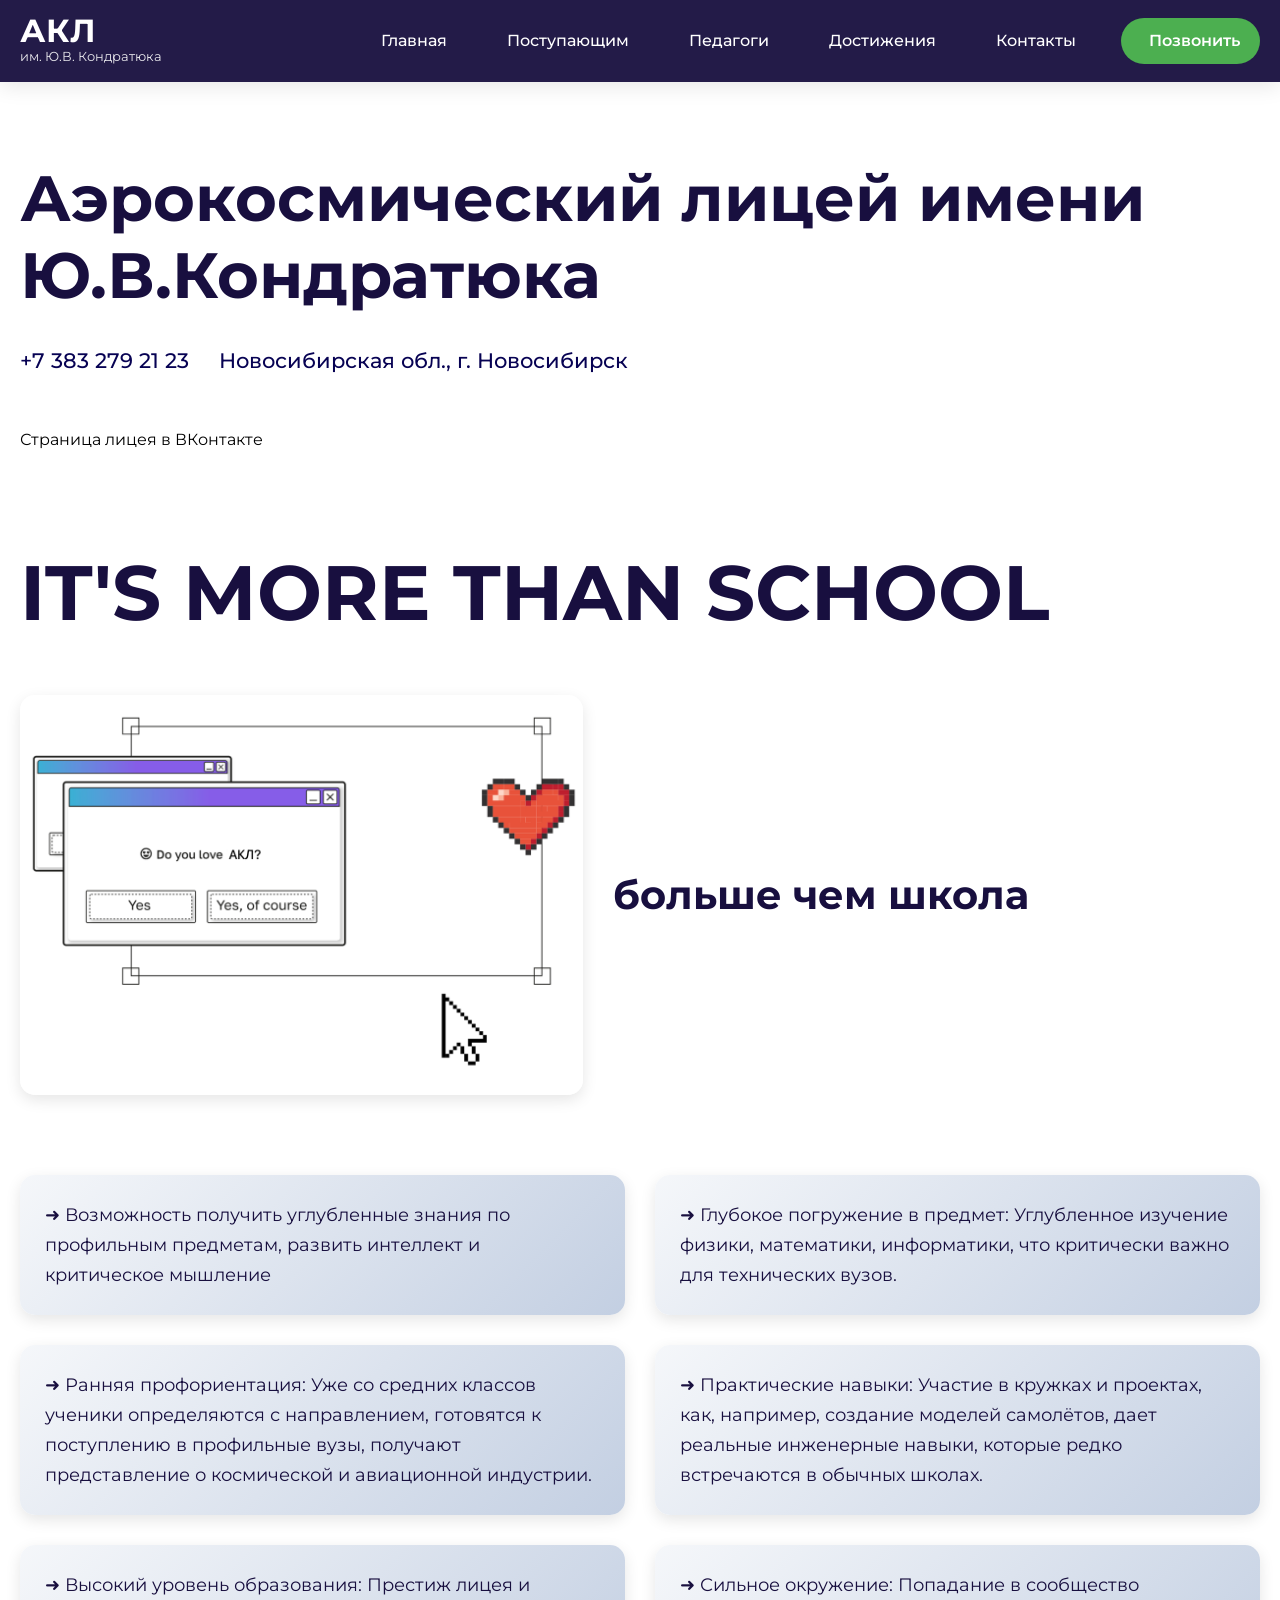
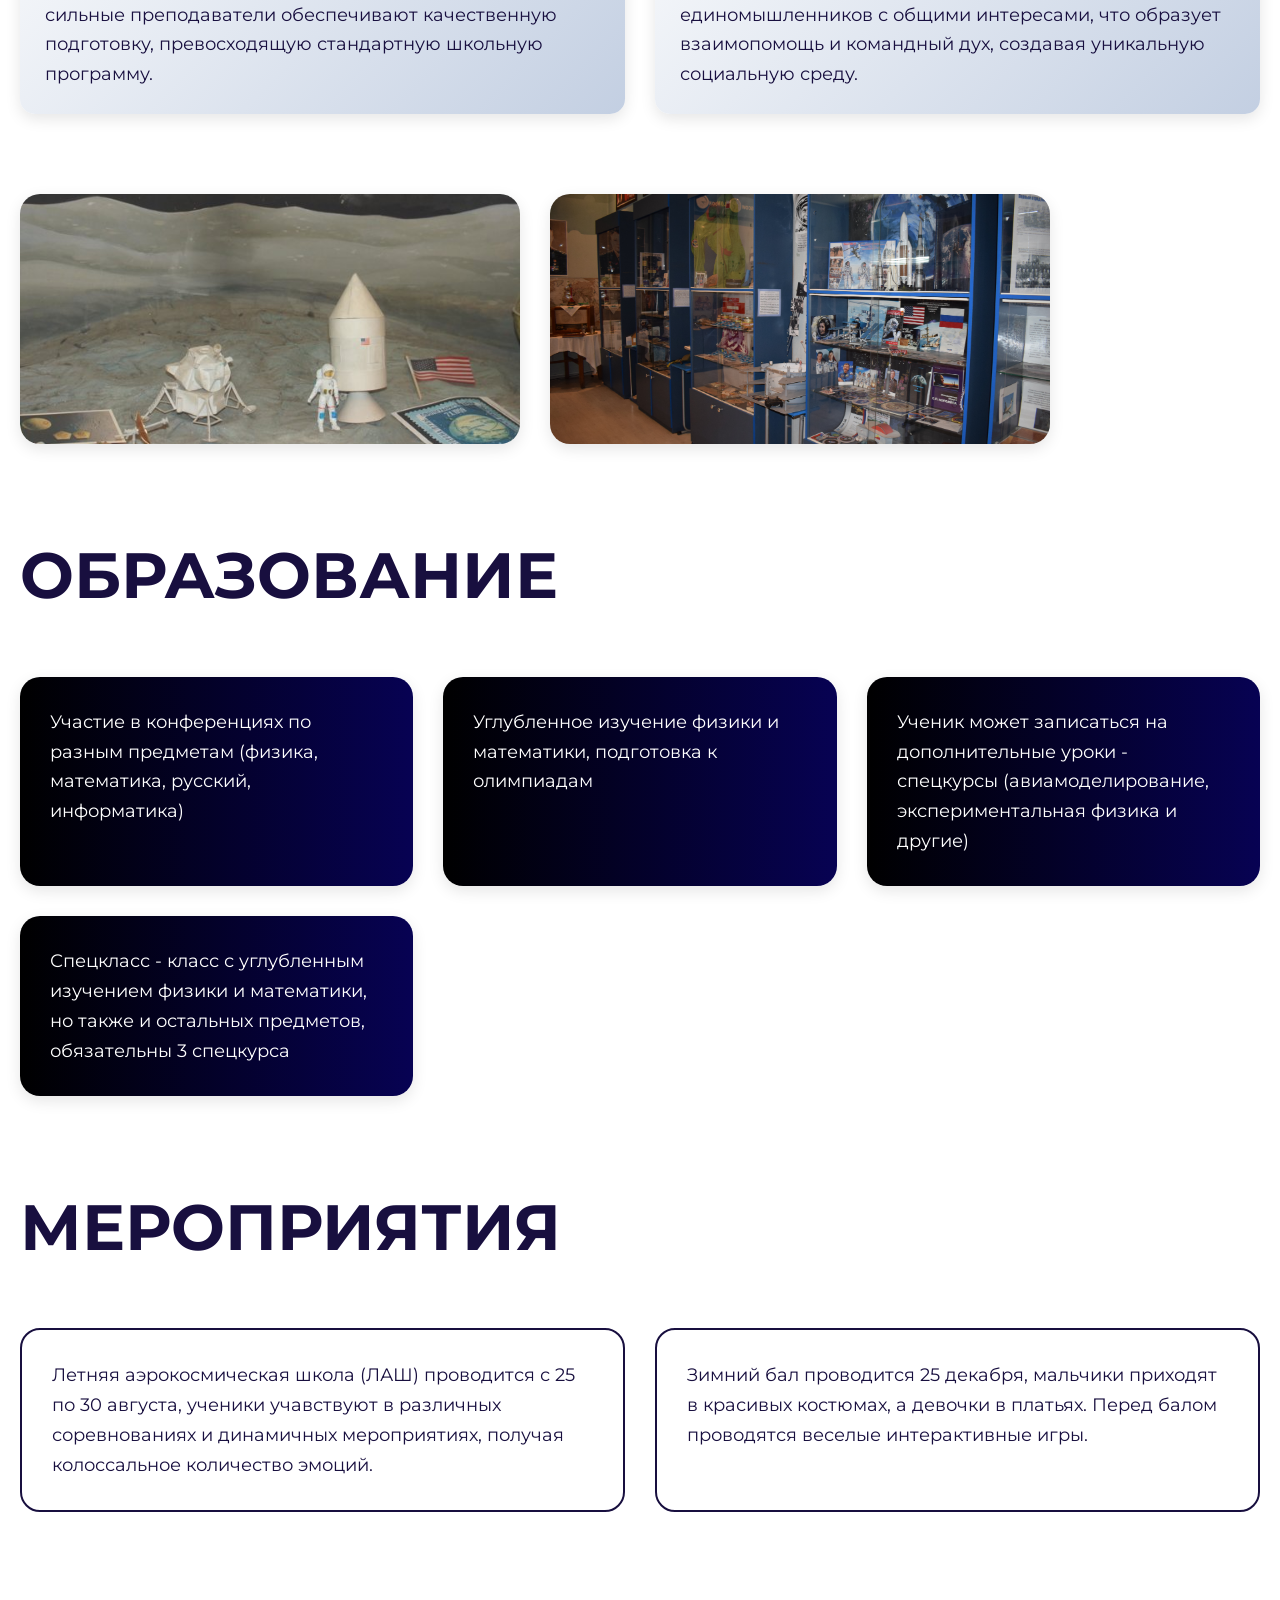
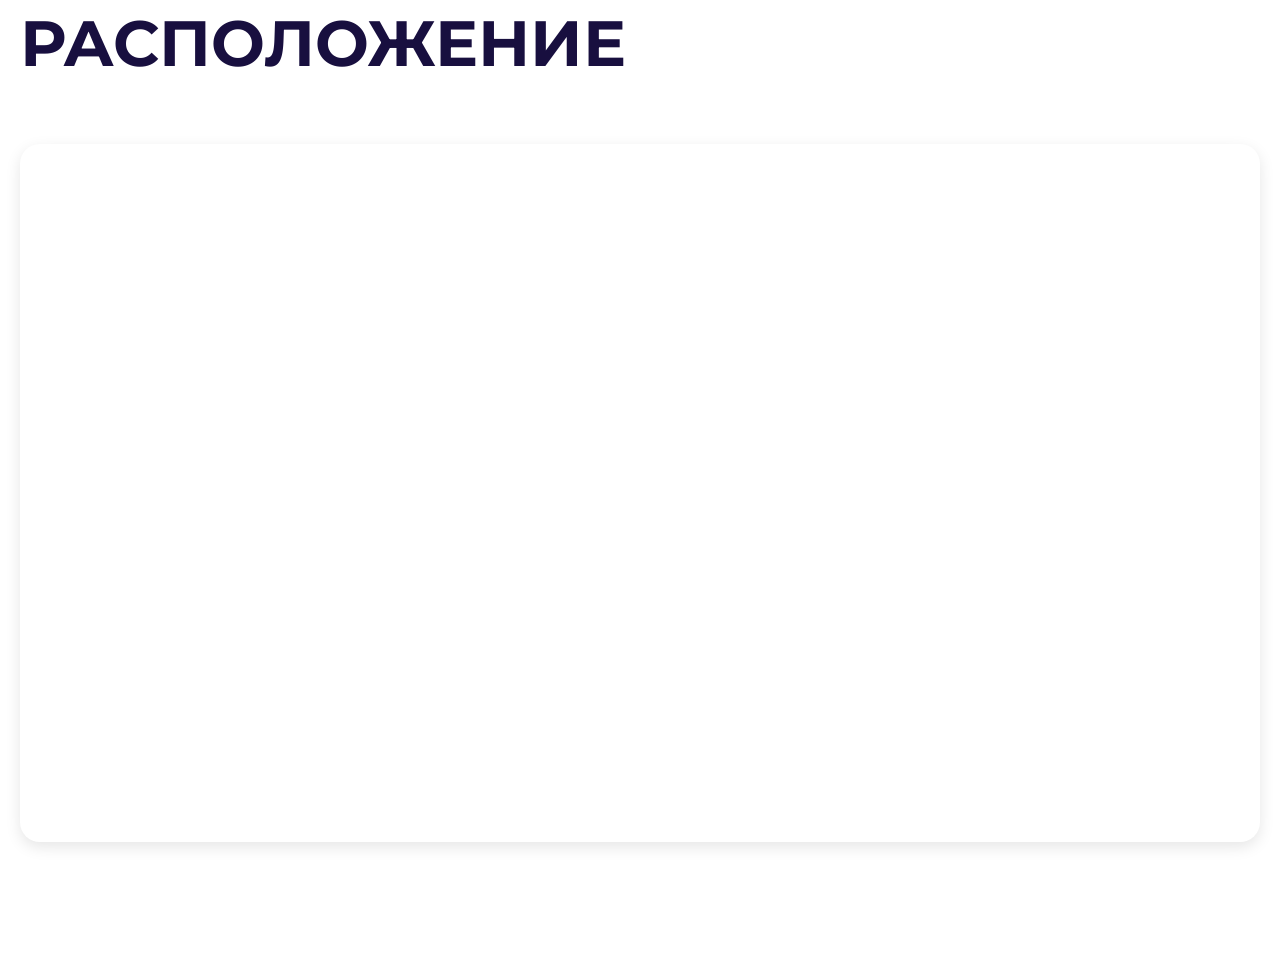
<file: index.html>
<!DOCTYPE html>
<html lang="ru">
<head>
    <meta charset="UTF-8">
    <meta name="viewport" content="width=device-width, initial-scale=1.0">
    <title>Аэрокосмический лицей им. Ю.В. Кондратюка</title>
    <link rel="stylesheet" href="styles.css">
    <link href="https://fonts.googleapis.com/css2?family=Montserrat:wght@400;500;600;700&display=swap" rel="stylesheet">
</head>
<body>
    <nav class="navbar">
    <div class="nav-container">
        <!-- Логотип -->
        <div class="nav-logo">
            <span class="logo-text">АКЛ</span>
            <span class="logo-subtext">им. Ю.В. Кондратюка</span>
        </div>
        
        <!-- Кнопка меню для мобильных -->
        <button class="menu-toggle" id="menuToggle">
            <i class="fas fa-bars"></i>  <!-- Иконка должна быть здесь -->
        </button>
        
        <!-- Основное меню -->
        <ul class="nav-menu" id="navMenu">
            <li class="nav-item">
                <a href="index.html" class="nav-link">Главная</a>
            </li>
            <li class="nav-item">
                <a href="postupaushim.html" class="nav-link">Поступающим</a>
            </li>
            <li class="nav-item">
                <a href="ped_sostav.html" class="nav-link">Педагоги</a>
            </li>
            <li class="nav-item">
                <a href="achievement.html" class="nav-link">Достижения</a>
            </li>
            <li class="nav-item">
                <a href="contacts.html" class="nav-link">Контакты</a>
            </li>
            <li class="nav-item">
                <a href="tel:+73832792123" class="nav-link cta-button">
                    <i class="fas fa-phone"></i> Позвонить
                </a>
            </li>
        </ul>
    </div>
</nav>

    <div class="container">
        <!-- Шапка -->
        <header class="header">
            <h1 class="main-title">Аэрокосмический лицей имени Ю.В.Кондратюка</h1>
            <div class="contact-info">
                <h2 class="tel">+7 383 279 21 23</h2>
                <h2 class="geo">Новосибирская обл., г. Новосибирск</h2>
            </div>
        </header>

        <a href="https://vk.com/akl_kondratuka" target="_blank" class="vk">Страница лицея в ВКонтакте</a>

        <!-- Главный баннер -->
        <section class="hero">
            <h1 class="hero-title">IT'S MORE THAN SCHOOL</h1>
            <div class="hero-content">
                <img src="love_akl.png" alt="Любовь к АКЛ" class="hero-image">
                <h2 class="hero-subtitle">больше чем школа</h2>
            </div>
        </section>

        <!-- Преимущества -->
        <section class="advantages">
            <div class="advantage-row">
                <div class="advantage-card">
                    <p>➜ Возможность получить углубленные знания по профильным предметам, развить интеллект и критическое мышление</p>
                </div>
                <div class="advantage-card">
                    <p>➜ Глубокое погружение в предмет: Углубленное изучение физики, математики, информатики, что критически важно для технических вузов.</p>
                </div>
            </div>
            <div class="advantage-row">
                <div class="advantage-card">
                    <p>➜ Ранняя профориентация: Уже со средних классов ученики определяются с направлением, готовятся к поступлению в профильные вузы, получают представление о космической и авиационной индустрии.</p>
                </div>
                <div class="advantage-card">
                    <p>➜ Практические навыки: Участие в кружках и проектах, как, например, создание моделей самолётов, дает реальные инженерные навыки, которые редко встречаются в обычных школах.</p>
                </div>
            </div>
            <div class="advantage-row">
                <div class="advantage-card">
                    <p>➜ Высокий уровень образования: Престиж лицея и сильные преподаватели обеспечивают качественную подготовку, превосходящую стандартную школьную программу.</p>
                </div>
                <div class="advantage-card">
                    <p>➜ Сильное окружение: Попадание в сообщество единомышленников с общими интересами, что образует взаимопомощь и командный дух, создавая уникальную социальную среду.</p>
                </div>
            </div>
        </section>

        <!-- Галерея -->
        <section class="gallery">
            <img src="akl2.jpeg" alt="Фото лицея 1" class="gallery-image">
            <img src="akl_musem.jpeg" alt="Музей лицея" class="gallery-image">
        </section>

        <!-- Образование -->
        <section class="education">
            <h2 class="section-title">ОБРАЗОВАНИЕ</h2>
            <div class="education-grid">
                <div class="education-card">
                    <p>Участие в конференциях по разным предметам (физика, математика, русский, информатика)</p>
                </div>
                <div class="education-card">
                    <p>Углубленное изучение физики и математики, подготовка к олимпиадам</p>
                </div>
                <div class="education-card">
                    <p>Ученик может записаться на дополнительные уроки - спецкурсы (авиамоделирование, экспериментальная физика и другие)</p>
                </div>
                <div class="education-card">
                    <p>Спецкласс - класс с углубленным изучением физики и математики, но также и остальных предметов, обязательны 3 спецкурса</p>
                </div>
            </div>
        </section>

        <!-- Мероприятия -->
        <section class="events">
            <h2 class="section-title">МЕРОПРИЯТИЯ</h2>
            <div class="events-grid">
                <div class="event-card">
                    <p>Летняя аэрокосмическая школа (ЛАШ) проводится с 25 по 30 августа, ученики учавствуют в различных соревнованиях и динамичных мероприятиях, получая колоссальное количество эмоций.</p>
                </div>
                <div class="event-card">
                    <p>Зимний бал проводится 25 декабря, мальчики приходят в красивых костюмах, а девочки в платьях. Перед балом проводятся веселые интерактивные игры.</p>
                </div>
            </div>
        </section>

        <!-- Контакты и карта -->
        <section class="location">
            <h2 class="section-title">РАСПОЛОЖЕНИЕ</h2>
            <div class="map-container">
                <iframe 
                    src="https://www.google.com/maps/embed?pb=!1m18!1m12!1m3!1d2285.3002621374962!2d82.96816697664464!3d55.05547557283405!2m3!1f0!2f0!3f0!3m2!1i1024!2i768!4f13.1!3m3!1m2!1s0x42dfef64a2bb60ef%3A0xde11b2f10a1c4c7b!2sAerospace%20Lyceum.%20Y.%20Kondratyuk!5e0!3m2!1sen!2sru!4v1768827329958!5m2!1sen!2sru" 
                    allowfullscreen 
                    loading="lazy" 
                    referrerpolicy="no-referrer-when-downgrade"
                    class="map">
                </iframe>
            </div>
        </section>
    </div>

   <script>
    // Функционал выдвигающегося меню
    document.addEventListener('DOMContentLoaded', function() {
        const menuToggle = document.getElementById('menuToggle');
        const navMenu = document.getElementById('navMenu');
        const navbar = document.querySelector('.navbar');
        
        // Проверяем, что элементы существуют
        if (!menuToggle || !navMenu) return;
        
        // Переключение меню
        menuToggle.addEventListener('click', function(event) {
            event.stopPropagation(); // Предотвращаем всплытие события
            navMenu.classList.toggle('active');
            
            // Меняем иконку
            const icon = menuToggle.querySelector('i');
            if (icon) {
                if (navMenu.classList.contains('active')) {
                    icon.className = 'fas fa-times';
                } else {
                    icon.className = 'fas fa-bars';
                }
            }
        });
        
        // Закрытие меню при клике на ссылку
        document.querySelectorAll('.nav-link').forEach(link => {
            link.addEventListener('click', function() {
                navMenu.classList.remove('active');
                const icon = menuToggle.querySelector('i');
                if (icon) {
                    icon.className = 'fas fa-bars';
                }
            });
        });
        
        // Закрытие меню при клике вне области
        document.addEventListener('click', function(event) {
            if (!navMenu.contains(event.target) && !menuToggle.contains(event.target)) {
                navMenu.classList.remove('active');
                const icon = menuToggle.querySelector('i');
                if (icon) {
                    icon.className = 'fas fa-bars';
                }
            }
        });
        
        // Изменение меню при скролле
        window.addEventListener('scroll', function() {
            if (window.scrollY > 100) {
                navbar.classList.add('scrolled');
            } else {
                navbar.classList.remove('scrolled');
            }
        });
    });
</script>
</body>
</html>
</file>
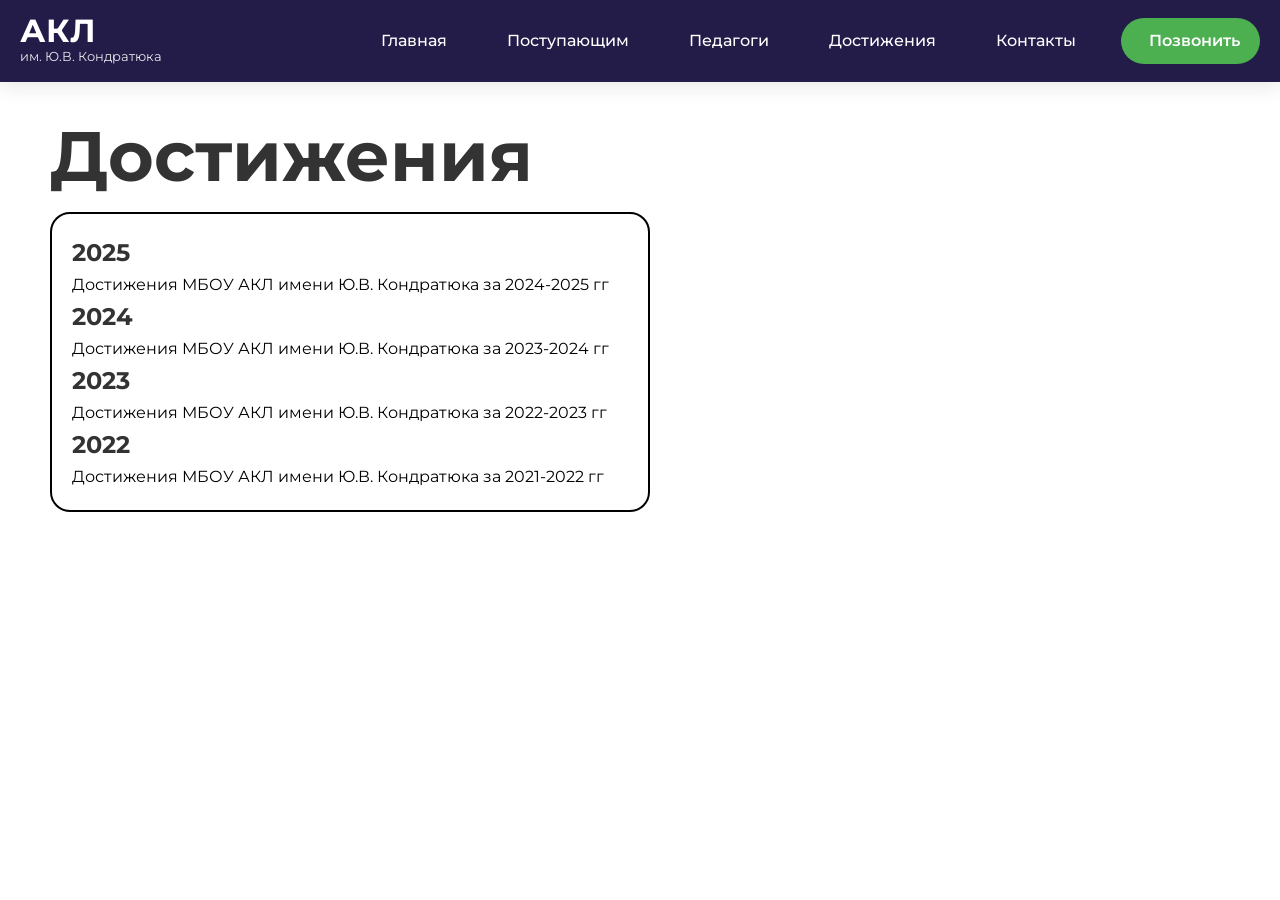
<file: achievement.html>
<!DOCTYPE html>
<html lang="ru">
<head>
    <meta charset="UTF-8">
    <meta name="viewport" content="width=device-width, initial-scale=1.0">
    <title>Аэрокосмический лицей им. Ю.В. Кондратюка</title>
    <link rel="stylesheet" href="styles.css">
    <link href="https://fonts.googleapis.com/css2?family=Montserrat:wght@400;500;600;700&display=swap" rel="stylesheet">
</head>
<body>
    <nav class="navbar">
    <div class="nav-container">
        <!-- Логотип -->
        <div class="nav-logo">
            <span class="logo-text">АКЛ</span>
            <span class="logo-subtext">им. Ю.В. Кондратюка</span>
        </div>
        
        <!-- Кнопка меню для мобильных -->
        <button class="menu-toggle" id="menuToggle">
            <i class="fas fa-bars"></i>  <!-- Иконка должна быть здесь -->
        </button>
        
        <!-- Основное меню -->
        <ul class="nav-menu" id="navMenu">
            <li class="nav-item">
                <a href="index.html" class="nav-link">Главная</a>
            </li>
            <li class="nav-item">
                <a href="postupaushim.html" class="nav-link">Поступающим</a>
            </li>
            <li class="nav-item">
                <a href="ped_sostav.html" class="nav-link">Педагоги</a>
            </li>
            <li class="nav-item">
                <a href="achievement.html" class="nav-link">Достижения</a>
            </li>
            <li class="nav-item">
                <a href="contacts.html" class="nav-link">Контакты</a>
            </li>
            <li class="nav-item">
                <a href="tel:+73832792123" class="nav-link cta-button">
                    <i class="fas fa-phone"></i> Позвонить
                </a>
            </li>
        </ul>
    </div>
</nav>

    <h1 class="achievement">Достижения</h1>

    <div class="achievement">
    <h2 class="achievement">2025</h2>
        <a href="https://akl.edusite.ru/sveden/files/c749fe7728d3fbc684a98a8044daaa00.pdf" target="_blank">Достижения МБОУ АКЛ имени Ю.В. Кондратюка за 2024-2025 гг</a>

        <h2 class="achievement">2024</h2>

        <a href="https://akl.edusite.ru/sveden/files/b8b8ad0cce98a367f5bbc0b6dd9fc0eb.pdf" target="_blank">Достижения МБОУ АКЛ имени Ю.В. Кондратюка за 2023-2024 гг</a>

        <h2 class="achievement">2023</h2>

        <a href="https://akl.edusite.ru/sveden/files/228b85ced0d56a0d6db725b79b54a531.pdf" target="_blank">Достижения МБОУ АКЛ имени Ю.В. Кондратюка за 2022-2023 гг</a>

        <h2 class="achievement">2022</h2>

        <a href="https://akl.edusite.ru/sveden/files/d291cf3fab9f82aafc67473235f6ec3f.pdf" target="_blank">Достижения МБОУ АКЛ имени Ю.В. Кондратюка за 2021-2022 гг  </a>
    </div>
</body>
</file>
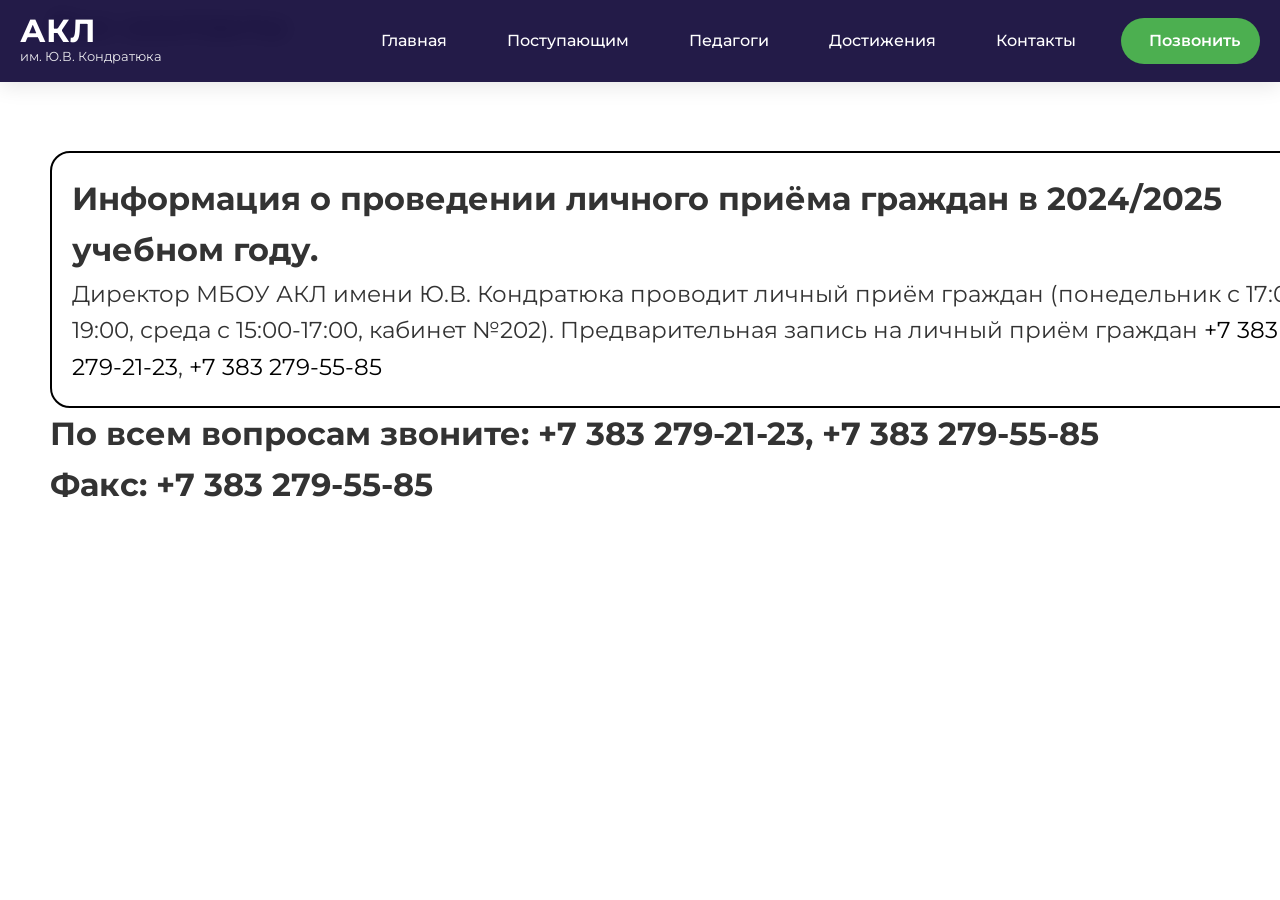
<file: contacts.html>
<!DOCTYPE html>
<html lang="ru">
<head>
    <meta charset="UTF-8">
    <meta name="viewport" content="width=device-width, initial-scale=1.0">
    <title>Аэрокосмический лицей им. Ю.В. Кондратюка</title>
    <link rel="stylesheet" href="styles.css">
    <link href="https://fonts.googleapis.com/css2?family=Montserrat:wght@400;500;600;700&display=swap" rel="stylesheet">
</head>
<body>
    <nav class="navbar">
        <div class="nav-container">
            <!-- Логотип -->
            <div class="nav-logo">
                <span class="logo-text">АКЛ</span>
                <span class="logo-subtext">им. Ю.В. Кондратюка</span>
            </div>
            
            <!-- Кнопка меню для мобильных -->
            <button class="menu-toggle" id="menuToggle">
                <i class="fas fa-bars"></i>
            </button>
            
            <!-- Основное меню -->
            <ul class="nav-menu" id="navMenu">
                <li class="nav-item">
                    <a href="index.html" class="nav-link">Главная</a>
                </li>
                <li class="nav-item">
                    <a href="postupaushim.html" target="_blank" class="nav-link">Поступающим</a>
                </li>
                <li class="nav-item">
                    <a href="ped_sostav.html" target="_blank" class="nav-link">Педагоги</a>
                </li>
                <li class="nav-item">
                    <a href="achievement.html" class="nav-link">Достижения</a>
                </li>
                <li class="nav-item">
                    <a href="contacts.html" class="nav-link">Контакты</a>
                </li>
                <li class="nav-item">
                    <a href="tel:+73832792123" class="nav-link cta-button">
                        <i class="fas fa-phone"></i> Позвонить
                    </a>
                </li>
            </ul>
        </div>
    </nav>    

    <h1 class="contacts" id="head_contacts">Все контакты</h1>

    <div class="contacts" id="personal_reception">
        <h1 class="personal_reception_info">Информация о проведении личного приёма граждан в 2024/2025 учебном году.</h1>
        <p class="personal_reception_info">Директор МБОУ АКЛ имени Ю.В. Кондратюка проводит личный приём граждан (понедельник с 17:00-19:00, среда с 15:00-17:00,  кабинет  №202). Предварительная запись на личный приём граждан <a href="tel: +73832792123">+7 383 279-21-23</a>, <a href="tel: +73832795585">+7 383 279-55-85</a></p>
    </div>

    <h1 class="contacts">По всем вопросам звоните: +7 383 279-21-23, +7 383 279-55-85</h1>
    <h1 class="contacts">Факс: +7 383 279-55-85</h1>
</body>
</file>
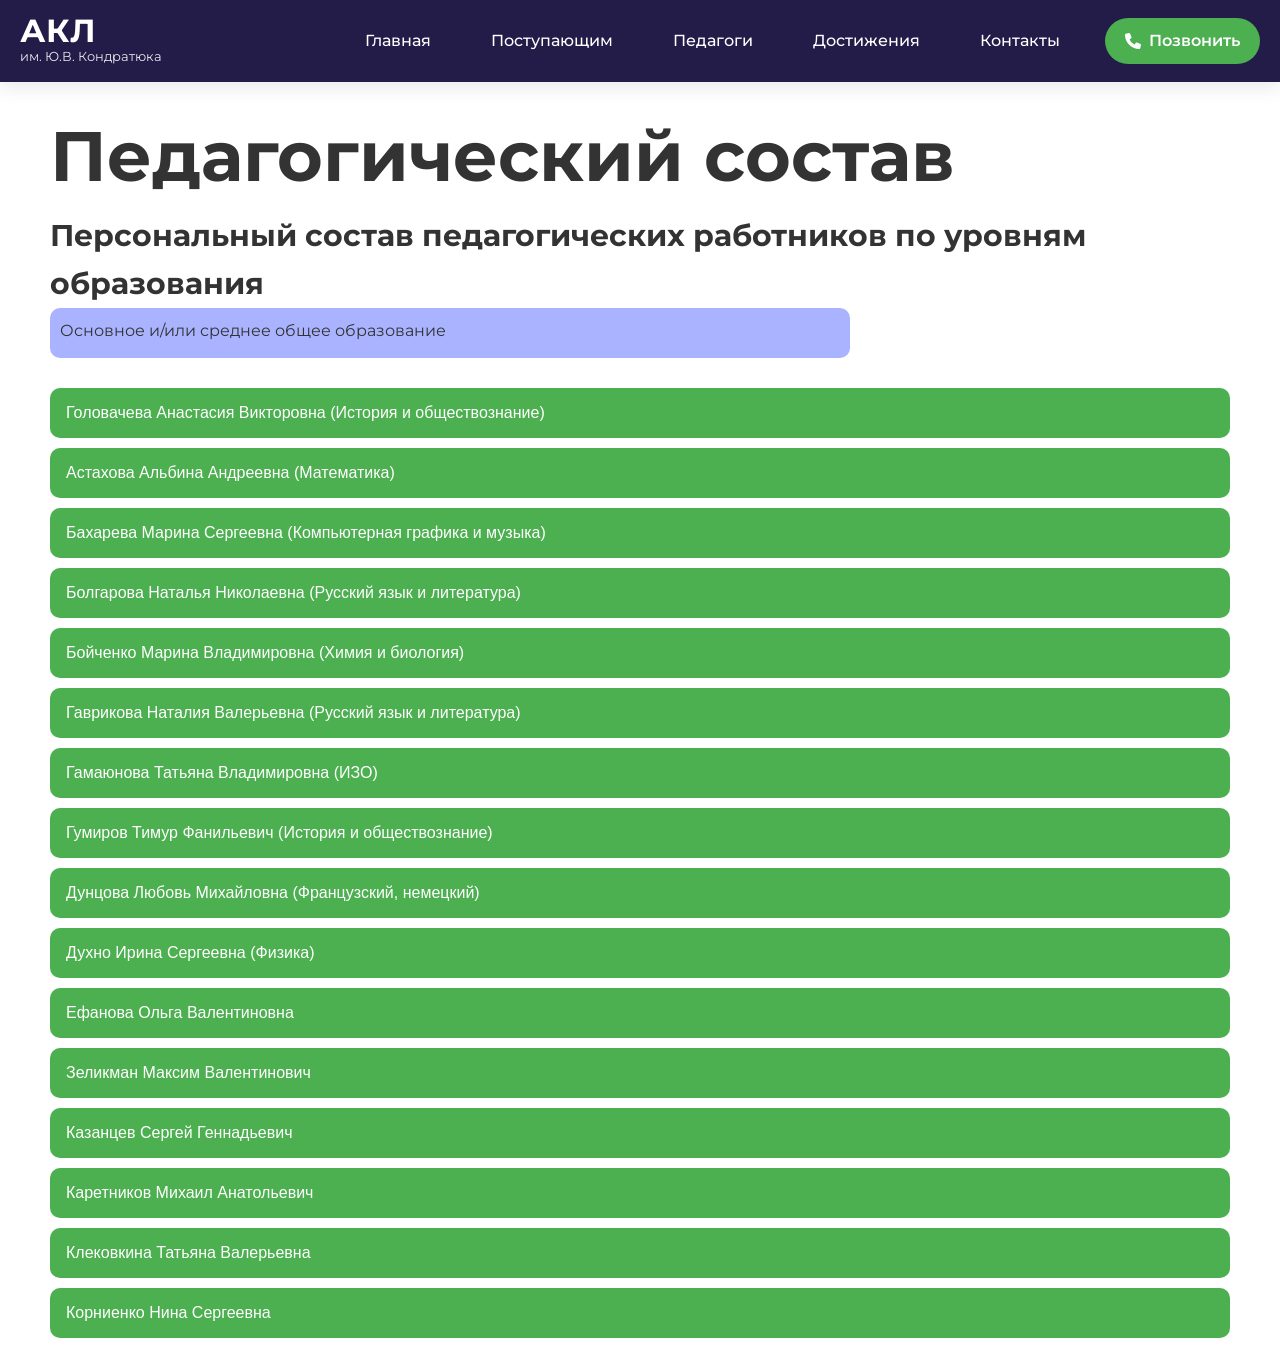
<file: ped_sostav.html>
<!DOCTYPE html>
<html lang="ru">
<head>
    <meta charset="UTF-8">
    <meta name="viewport" content="width=device-width, initial-scale=1.0">
    <title>Аэрокосмический лицей им. Ю.В. Кондратюка</title>
    <link rel="stylesheet" href="styles.css">
    <link href="https://fonts.googleapis.com/css2?family=Montserrat:wght@400;500;600;700&display=swap" rel="stylesheet">
    <link rel="stylesheet" href="https://cdnjs.cloudflare.com/ajax/libs/font-awesome/6.0.0/css/all.min.css">
</head>
<body>
    <nav class="navbar">
    <div class="nav-container">
        <!-- Логотип -->
        <div class="nav-logo">
            <span class="logo-text">АКЛ</span>
            <span class="logo-subtext">им. Ю.В. Кондратюка</span>
        </div>
        
        <!-- Кнопка меню для мобильных -->
        <button class="menu-toggle" id="menuToggle">
            <i class="fas fa-bars"></i>  <!-- Иконка должна быть здесь -->
        </button>
        
        <!-- Основное меню -->
        <ul class="nav-menu" id="navMenu">
            <li class="nav-item">
                <a href="index.html" class="nav-link">Главная</a>
            </li>
            <li class="nav-item">
                <a href="postupaushim.html" class="nav-link">Поступающим</a>
            </li>
            <li class="nav-item">
                <a href="ped_sostav.html" class="nav-link">Педагоги</a>
            </li>
            <li class="nav-item">
                <a href="achievement.html" class="nav-link">Достижения</a>
            </li>
            <li class="nav-item">
                <a href="contacts.html" class="nav-link">Контакты</a>
            </li>
            <li class="nav-item">
                <a href="tel:+73832792123" class="nav-link cta-button">
                    <i class="fas fa-phone"></i> Позвонить
                </a>
            </li>
        </ul>
    </div>
</nav>

    <h1 class="ped_sostav" id="head_ped_sostav">Педагогический состав</h1>
    <h2 class="ped_sostav">Персональный состав педагогических работников по уровням образования</h2>

    <div class="ped_sostav" id="about">
        <p>Основное и/или среднее общее образование</p>
    </div>

    <div class="ped_sostav" id="list_of_teachers">
        <!-- Головачева Анастасия Викторовна -->
        <div class="teacher-item">
            <button class="dropbtn" onclick="toggleTeacher('teacher1')">Головачева Анастасия Викторовна (История и обществознание)</button>
            <div class="all_ab_teacher" id="teacher1">
                <div class="teacher_name">Головачева Анастасия Викторовна</div>
                <div class="main_ab_teacher">
                    <img src="avatar.png" class="photo" alt="Фото учителя">
                    <div class="teacher-info">
                        <p><strong>Предмет:</strong> История и обществознание</p>
                        <p><strong>Ученая степень:</strong>Не указано</p>
                        <p><strong>Ученое звание:</strong>Не указано</p>
                        <p><strong>Общий стаж работы:</strong>4 года</p>
                        <p><strong>Педагогический стаж:</strong>4 года</p>
                        <p><strong>Стаж работы по специальности</strong>4 года</p>
                        <p><strong>Стаж работы в данной ОО:</strong>4 года</p>
                    </div>
                </div>
            </div>
        </div>

        <!-- Астахова Альбина Андреевна -->
        <div class="teacher-item">
            <button class="dropbtn" onclick="toggleTeacher('teacher2')">Астахова Альбина Андреевна (Математика)</button>
            <div class="all_ab_teacher" id="teacher2">
                <div class="teacher_name">Астахова Альбина Андреевна</div>
                <div class="main_ab_teacher">
                    <img src="avatar.png" class="photo" alt="Фото учителя">
                    <div class="teacher-info">
                        <p><strong>Предмет:</strong> Математика</p>
                        <p><strong>Ученая степень:</strong>Не указано</p>
                        <p><strong>Ученое звание:</strong>Не указано</p>
                        <p><strong>Общий стаж работы:</strong>4 года</p>
                        <p><strong>Педагогический стаж:</strong>4 года</p>
                        <p><strong>Стаж работы по специальности</strong>4 года</p>
                        <p><strong>Стаж работы в данной ОО:</strong>4 года</p>
                    </div>
                </div>
            </div>
        </div>

        <!-- Бахарева Марина Сергеевна -->
        <div class="teacher-item">
            <button class="dropbtn" onclick="toggleTeacher('teacher3')">Бахарева Марина Сергеевна (Компьютерная графика и музыка)</button>
            <div class="all_ab_teacher" id="teacher3">
                <div class="teacher_name">Бахарева Марина Сергеевна</div>
                <div class="main_ab_teacher">
                    <img src="bms.png" class="photo" alt="Фото учителя">
                    <div class="teacher-info">
                        <p><strong>Предмет:</strong>Музыка,компьютерная графика</p>
                        <p><strong>Ученая степень:</strong>Не указано</p>
                        <p><strong>Ученое звание:</strong>Не указано</p>
                        <p><strong>Общий стаж работы:</strong>30 года</p>
                        <p><strong>Педагогический стаж:</strong>28 года</p>
                        <p><strong>Стаж работы по специальности</strong>28 года</p>
                        <p><strong>Стаж работы в данной ОО:</strong>23 года</p>
                    </div>
                </div>
            </div>
        </div>

        <!-- Болгарова Наталья Николаевна -->
        <div class="teacher-item">
            <button class="dropbtn" onclick="toggleTeacher('teacher4')">Болгарова Наталья Николаевна (Русский язык и литература)</button>
            <div class="all_ab_teacher" id="teacher4">
                <div class="teacher_name">Болгарова Наталья Николаевна</div>
                <div class="main_ab_teacher">
                    <img src="avatar.png" class="photo" alt="Фото учителя">
                    <div class="teacher-info">
                        <p><strong>Предмет:</strong> Русский язык и литература</p>
                        <p><strong>Ученая степень:</strong>Не указано</p>
                        <p><strong>Ученое звание:</strong>Не указано</p>
                        <p><strong>Общий стаж работы:</strong>30 года</p>
                        <p><strong>Педагогический стаж:</strong>28 года</p>
                        <p><strong>Стаж работы по специальности</strong>28 года</p>
                        <p><strong>Стаж работы в данной ОО:</strong>23 года</p>
                    </div>
                </div>
            </div>
        </div>

        <!-- Бойченко Марина Владимировна -->
        <div class="teacher-item">
            <button class="dropbtn" onclick="toggleTeacher('teacher5')">Бойченко Марина Владимировна (Химия и биология)</button>
            <div class="all_ab_teacher" id="teacher5">
                <div class="teacher_name">Бойченко Марина Владимировна</div>
                <div class="main_ab_teacher">
                    <img src="avatar.png" class="photo" alt="Фото учителя">
                    <div class="teacher-info">
                        <p><strong>Предмет:</strong>Химия, биология</p>
                        <p><strong>Ученая степень:</strong>Не указано</p>
                        <p><strong>Ученое звание:</strong>Не указано</p>
                        <p><strong>Общий стаж работы:</strong>21 год</p>
                        <p><strong>Педагогический стаж:</strong>7 лет</p>
                        <p><strong>Стаж работы по специальности</strong>7 лет</p>
                        <p><strong>Стаж работы в данной ОО:</strong>1 год</p>
                    </div>
                </div>
            </div>
        </div>

        <!-- Добавьте остальных учителей по аналогии -->
        <!-- Гаврикова Наталия Валерьевна -->
        <div class="teacher-item">
            <button class="dropbtn" onclick="toggleTeacher('teacher6')">Гаврикова Наталия Валерьевна (Русский язык и литература)</button>
            <div class="all_ab_teacher" id="teacher6">
                <div class="teacher_name">Гаврикова Наталия Валерьевна</div>
                <div class="main_ab_teacher">
                    <img src="gnv.png" class="photo" alt="Фото учителя">
                    <div class="teacher-info">
                        <p><strong>Предмет:</strong>Русский язык и литература</p>
                        <p><strong>Ученая степень:</strong>Не указано</p>
                        <p><strong>Ученое звание:</strong>"Отличник просвещения"</p>
                        <p><strong>Общий стаж работы:</strong>32 года</p>
                        <p><strong>Педагогический стаж:</strong>32 года</p>
                        <p><strong>Стаж работы по специальности</strong>32 года</p>
                        <p><strong>Стаж работы в данной ОО:</strong>11 лет</p>
                    </div>
                </div>
            </div>
        </div>

        <!-- Гамаюнова Татьяна Владимировна -->
        <div class="teacher-item">
            <button class="dropbtn" onclick="toggleTeacher('teacher7')">Гамаюнова Татьяна Владимировна (ИЗО)</button>
            <div class="all_ab_teacher" id="teacher7">
                <div class="teacher_name">Гамаюнова Татьяна Владимировна</div>
                <div class="main_ab_teacher">
                    <img src="avatar.png" class="photo" alt="Фото учителя">
                    <div class="teacher-info">
                        <p><strong>Предмет:</strong>ИЗО</p>
                        <p><strong>Ученая степень:</strong>Не указано</p>
                        <p><strong>Ученое звание:</strong>Не указано</p>
                        <p><strong>Общий стаж работы:</strong>40 лет</p>
                        <p><strong>Педагогический стаж:</strong>36 лет</p>
                        <p><strong>Стаж работы по специальности</strong>36 лет</p>
                        <p><strong>Стаж работы в данной ОО:</strong>18 лет</p>
                    </div>
                </div>
            </div>
        </div>

        <div class="teacher-item">
            <button class="dropbtn" onclick="toggleTeacher('teacher8')">Гумиров Тимур Фанильевич (История и обществознание)</button>
            <div class="all_ab_teacher" id="teacher8">
                <div class="teacher_name">Гумиров Тимур Фанильевич</div>
                <div class="main_ab_teacher">
                    <img src="gtf.png" class="photo" alt="Фото учителя">
                    <div class="teacher-info">
                        <p><strong>Предмет:</strong>История и обществознание</p>
                        <p><strong>Ученая степень:</strong>Не указано</p>
                        <p><strong>Ученое звание:</strong>Не указано</p>
                        <p><strong>Общий стаж работы:</strong>10 лет</p>
                        <p><strong>Педагогический стаж:</strong>10 лет</p>
                        <p><strong>Стаж работы по специальности</strong>10 лет</p>
                        <p><strong>Стаж работы в данной ОО:</strong>10 лет</p>
                    </div>
                </div>
            </div>
        </div>

        <!-- Дунцова Любовь Михайловна -->
        <div class="teacher-item">
            <button class="dropbtn" onclick="toggleTeacher('teacher9')">Дунцова Любовь Михайловна (Французский, немецкий)</button>
            <div class="all_ab_teacher" id="teacher9">
                <div class="teacher_name">Дунцова Любовь Михайловна</div>
                <div class="main_ab_teacher">
                    <img src="dlm.png" class="photo" alt="Фото учителя">
                    <div class="teacher-info">
                        <p><strong>Предмет:</strong>Иностранные языки (французский, немецкий)</p>
                        <p><strong>Ученая степень:</strong>Не указано</p>
                        <p><strong>Ученое звание:</strong>Не указано</p>
                        <p><strong>Общий стаж работы:</strong>40 лет</p>
                        <p><strong>Педагогический стаж:</strong>40 лет</p>
                        <p><strong>Стаж работы по специальности</strong>40 лет</p>
                        <p><strong>Стаж работы в данной ОО:</strong>37 лет</p>
                    </div>
                </div>
            </div>
        </div>

        <!-- Духно Ирина Сергеевна -->
        <div class="teacher-item">
            <button class="dropbtn" onclick="toggleTeacher('teacher10')">Духно Ирина Сергеевна (Физика)</button>
            <div class="all_ab_teacher" id="teacher10">
                <div class="teacher_name">Духно Ирина Сергеевна</div>
                <div class="main_ab_teacher">
                    <img src="dis.png" class="photo" alt="Фото учителя">
                    <div class="teacher-info">
                        <p><strong>Предмет:</strong>Физика</p>
                        <p><strong>Ученая степень:</strong>Не указано</p>
                        <p><strong>Ученое звание:</strong>Не указано</p>
                        <p><strong>Общий стаж работы:</strong>20 лет</p>
                        <p><strong>Педагогический стаж:</strong>14 лет</p>
                        <p><strong>Стаж работы по специальности</strong>14 лет</p>
                        <p><strong>Стаж работы в данной ОО:</strong>8 лет</p>
                    </div>
                </div>
            </div>
        </div>

        <div class="teacher-item">
            <button class="dropbtn" onclick="toggleTeacher('teacher11')">Ефанова Ольга Валентиновна</button>
            <div class="all_ab_teacher" id="teacher11">
                <div class="teacher_name">Ефанова Ольга Валентиновна</div>
                <div class="main_ab_teacher">
                    <img src="eov.png" class="photo" alt="Фото учителя">
                    <div class="teacher-info">
                        <p><strong>Предмет:</strong>Педагог дополнительного образования</p>
                        <p><strong>Ученая степень:</strong>Не указано</p>
                        <p><strong>Ученое звание:</strong>Не указано</p>
                        <p><strong>Общий стаж работы:</strong>44 года</p>
                        <p><strong>Педагогический стаж:</strong>36 лет</p>
                        <p><strong>Стаж работы по специальности</strong>36 лет</p>
                        <p><strong>Стаж работы в данной ОО:</strong>26 лет</p>
                    </div>
                </div>
            </div>
        </div>

        <div class="teacher-item">
            <button class="dropbtn" onclick="toggleTeacher('teacher12')">Зеликман Максим Валентинович</button>
            <div class="all_ab_teacher" id="teacher12">
                <div class="teacher_name">Зеликман Максим Валентинович</div>
                <div class="main_ab_teacher">
                    <img src="avatar.png" class="photo" alt="Фото учителя">
                    <div class="teacher-info">
                        <p><strong>Предмет:</strong>Физика</p>
                        <p><strong>Ученая степень:</strong>Не указано</p>
                        <p><strong>Ученое звание:</strong>Не указано</p>
                        <p><strong>Общий стаж работы:</strong>14 лет</p>
                        <p><strong>Педагогический стаж:</strong>2 года</p>
                        <p><strong>Стаж работы по специальности</strong>11 лет</p>
                        <p><strong>Стаж работы в данной ОО:</strong>2 года</p>
                    </div>
                </div>
            </div>
        </div>

        <div class="teacher-item">
            <button class="dropbtn" onclick="toggleTeacher('teacher13')">Казанцев Сергей Геннадьевич</button>
            <div class="all_ab_teacher" id="teacher13">
                <div class="teacher_name">Казанцев Сергей Геннадьевич</div>
                <div class="main_ab_teacher">
                    <img src="ksg.png" class="photo" alt="Фото учителя">
                    <div class="teacher-info">
                        <p><strong>Предмет:</strong>КЛА, индивидуальный проект, спецкурс</p>
                        <p><strong>Ученая степень:</strong>Не указано</p>
                        <p><strong>Ученое звание:</strong>Почётный работник сферы образования Российской Федерации</p>
                        <p><strong>Общий стаж работы:</strong>38 лет</p>
                        <p><strong>Педагогический стаж:</strong>37 лет</p>
                        <p><strong>Стаж работы по специальности</strong>37 лет</p>
                        <p><strong>Стаж работы в данной ОО:</strong>37 лет</p>
                    </div>
                </div>
            </div>
        </div>

        <div class="teacher-item">
            <button class="dropbtn" onclick="toggleTeacher('teacher14')">Каретников Михаил Анатольевич</button>
            <div class="all_ab_teacher" id="teacher14">
                <div class="teacher_name">Каретников Михаил Анатольевич</div>
                <div class="main_ab_teacher">
                    <img src="kma.png" class="photo" alt="Фото учителя">
                    <div class="teacher-info">
                        <p><strong>Предмет:</strong>Основы безопасности и защиты Родины</p>
                        <p><strong>Ученая степень:</strong>Не указано</p>
                        <p><strong>Ученое звание:</strong>Не указано</p>
                        <p><strong>Общий стаж работы:</strong>29 лет</p>
                        <p><strong>Педагогический стаж:</strong>29 лет</p>
                        <p><strong>Стаж работы по специальности</strong>29 лет</p>
                        <p><strong>Стаж работы в данной ОО:</strong>7 лет</p>
                    </div>
                </div>
            </div>
        </div>

        <div class="teacher-item">
            <button class="dropbtn" onclick="toggleTeacher('teacher15')">Клековкина Татьяна Валерьевна</button>
            <div class="all_ab_teacher" id="teacher15">
                <div class="teacher_name">Клековкина Татьяна Валерьевна</div>
                <div class="main_ab_teacher">
                    <img src="ktv.png" class="photo" alt="Фото учителя">
                    <div class="teacher-info">
                        <p><strong>Предмет:</strong>Информатика</p>
                        <p><strong>Ученая степень:</strong>Не указано</p>
                        <p><strong>Ученое звание:</strong>Отличник просвещения</p>
                        <p><strong>Общий стаж работы:</strong>40 лет</p>
                        <p><strong>Педагогический стаж:</strong>30 лет</p>
                        <p><strong>Стаж работы по специальности</strong>30 лет</p>
                        <p><strong>Стаж работы в данной ОО:</strong>19 лет</p>
                    </div>
                </div>
            </div>
        </div>

        <div class="teacher-item">
            <button class="dropbtn" onclick="toggleTeacher('teacher16')">Корниенко Нина Сергеевна</button>
            <div class="all_ab_teacher" id="teacher16">
                <div class="teacher_name">Корниенко Нина Сергеевна</div>
                <div class="main_ab_teacher">
                    <img src="avatar.png" class="photo" alt="Фото учителя">
                    <div class="teacher-info">
                        <p><strong>Предмет:</strong>Русский язык, литература</p>
                        <p><strong>Ученая степень:</strong>Не указано</p>
                        <p><strong>Ученое звание:</strong>Почётный работник общего образования Российской Федерации</p>
                        <p><strong>Общий стаж работы:</strong>41 год</p>
                        <p><strong>Педагогический стаж:</strong>36 лет</p>
                        <p><strong>Стаж работы по специальности</strong>36 лет</p>
                        <p><strong>Стаж работы в данной ОО:</strong>5 лет</p>
                    </div>
                </div>
            </div>
        </div>
    </div>

    <style>
        /* Дополнительные стили для страницы педсостава */
        .teacher-item {
            margin-bottom: 10px;
            width: 100%;
        }

        .dropbtn {
            background-color: #4CAF50;
            color: white;
            padding: 16px;
            font-size: 16px;
            border: none;
            border-radius: 10px;
            cursor: pointer;
            width: 100%;
            text-align: left;
            transition: background-color 0.3s;
        }

        .dropbtn:hover {
            background-color: #3d8b40;
        }

        .all_ab_teacher {
            display: none;
            background-color: #f1f1f1;
            padding: 20px;
            border-radius: 0 0 10px 10px;
            box-shadow: 0px 8px 16px 0px rgba(0,0,0,0.2);
            margin-top: -5px;
            width: 100%;
        }

        .all_ab_teacher.show {
            display: block;
            animation: fadeIn 0.3s ease;
        }

        @keyframes fadeIn {
            from {
                opacity: 0;
                transform: translateY(-10px);
            }
            to {
                opacity: 1;
                transform: translateY(0);
            }
        }

        .teacher_name {
            font-size: 24px;
            font-weight: bold;
            margin-bottom: 15px;
            color: #180f3f;
        }

        .main_ab_teacher {
            display: flex;
            gap: 30px;
            align-items: flex-start;
        }

        .photo {
            height: 200px;
            width: 200px;
            border: 2px solid #180f3f;
            border-radius: 20px;
            object-fit: cover;
        }

        .teacher-info {
            flex: 1;
            font-size: 16px;
            line-height: 1.8;
        }

        .teacher-info p {
            margin-bottom: 10px;
        }

        .teacher-info strong {
            color: #180f3f;
            font-weight: 600;
        }

        #list_of_teachers {
            margin-left: 50px;
            margin-top: 30px;
            margin-right: 50px;
            max-width: 1200px;
        }

        @media (max-width: 768px) {
            #list_of_teachers {
                margin-left: 20px;
                margin-right: 20px;
            }

            .main_ab_teacher {
                flex-direction: column;
                align-items: center;
                text-align: center;
            }

            .photo {
                height: 150px;
                width: 150px;
            }

            #about {
                width: 90% !important;
                margin-left: auto !important;
                margin-right: auto !important;
            }
        }

        /* Стили для страницы поступающим */
        #postupaushim_header {
            margin-top: 100px;
            margin-left: 50px;
            font-size: 70px;
        }

        #responsible, #postupaushim_header, #inquiries_by_phone {
            margin-left: 50px;
        }

        .postupaushim {
            border: #180f3f solid 2px;
            border-radius: 30px;
            padding: 20px;
            font-size: 25px;
            width: 90%;
            max-width: 1100px;
            margin-left: 50px;
            margin-top: 70px;
        }
    </style>

    <script>
        function toggleTeacher(teacherId) {
            const teacherInfo = document.getElementById(teacherId);
            const isShowing = teacherInfo.classList.contains('show');
            
            // Закрываем все открытые окна
            const allTeacherInfos = document.querySelectorAll('.all_ab_teacher');
            allTeacherInfos.forEach(info => {
                if (info.id !== teacherId) {
                    info.classList.remove('show');
                }
            });
            
            // Переключаем текущее окно
            if (!isShowing) {
                teacherInfo.classList.add('show');
            } else {
                teacherInfo.classList.remove('show');
            }
            
            // Предотвращаем всплытие события
            event.stopPropagation();
        }

        // Закрытие при клике вне области
        window.onclick = function(event) {
            if (!event.target.matches('.dropbtn')) {
                const dropdowns = document.getElementsByClassName("all_ab_teacher");
                for (let i = 0; i < dropdowns.length; i++) {
                    const openDropdown = dropdowns[i];
                    if (openDropdown.classList.contains('show')) {
                        openDropdown.classList.remove('show');
                    }
                }
            }
        }

        // Мобильное меню
        document.addEventListener('DOMContentLoaded', function() {
            const menuToggle = document.getElementById('menuToggle');
            const navMenu = document.getElementById('navMenu');
            
            if (menuToggle) {
                menuToggle.addEventListener('click', function() {
                    navMenu.classList.toggle('active');
                });
            }
            
            const navLinks = document.querySelectorAll('.nav-link');
            navLinks.forEach(link => {
                link.addEventListener('click', function() {
                    navMenu.classList.remove('active');
                });
            });
        });
    </script>
</body>
</html>
</file>
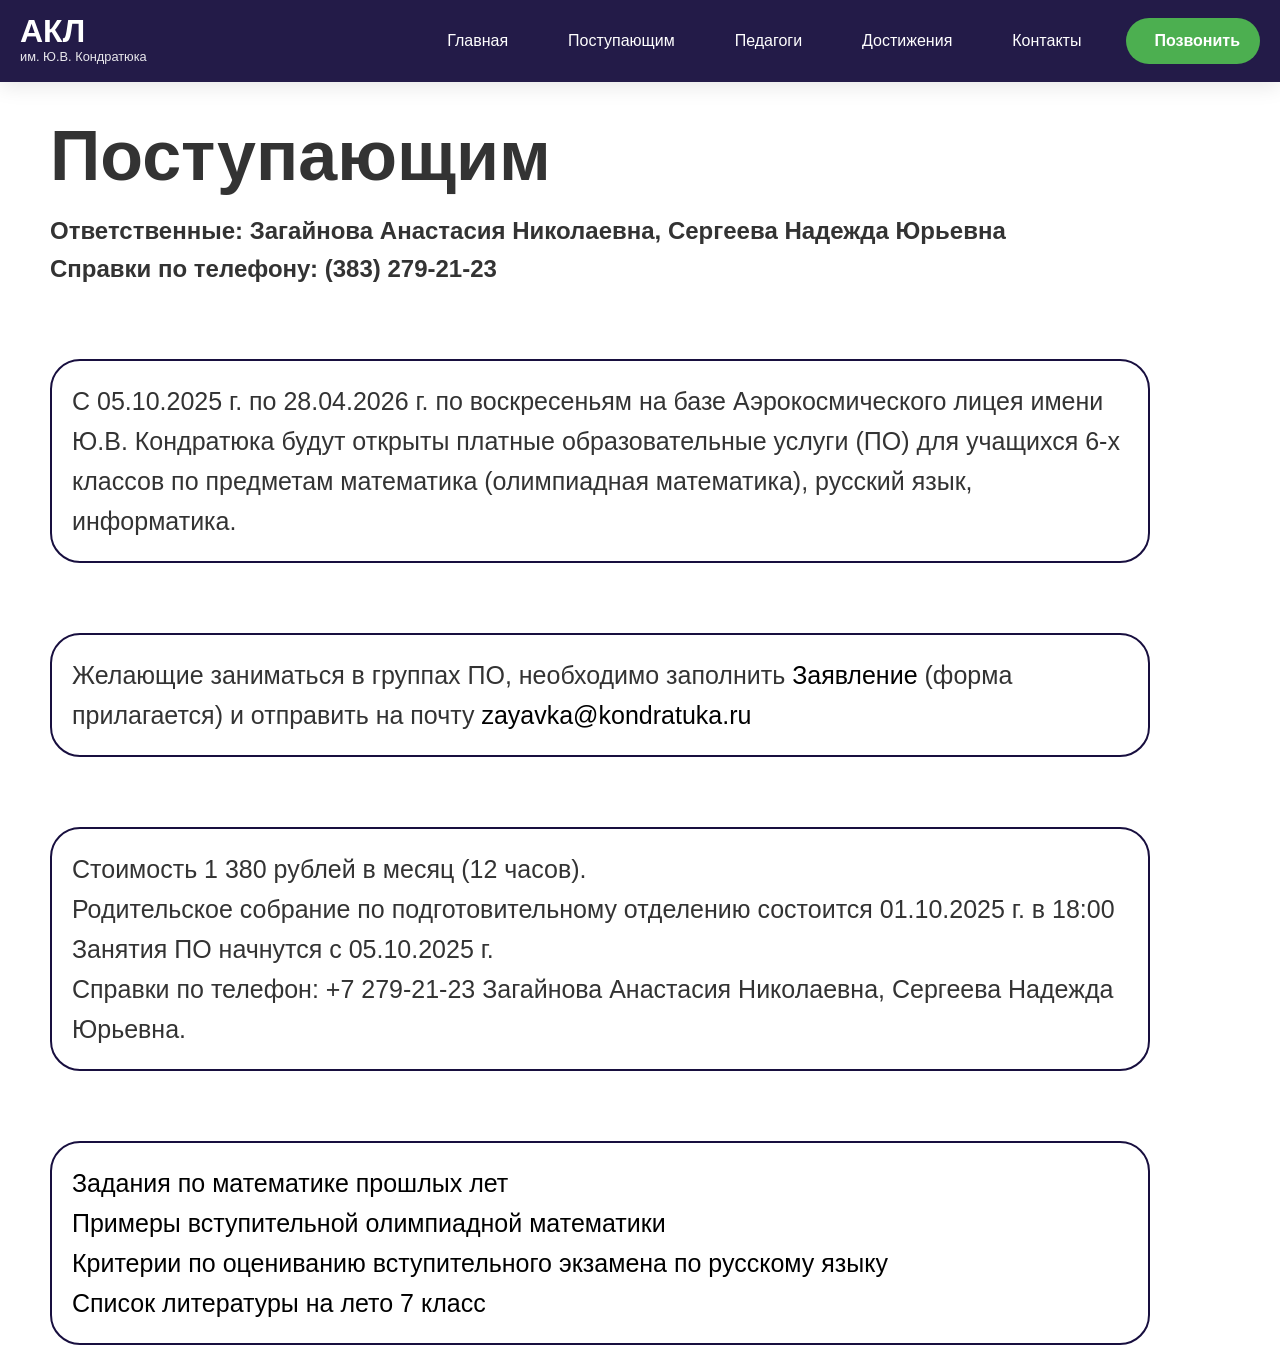
<file: postupaushim.html>
<!DOCTYPE html>
<html lang="en">
<head>
    <meta charset="UTF-8">
    <link rel="stylesheet" href="styles.css">
    <meta name="viewport" content="width=device-width, initial-scale=1.0">
    <title>Document</title>
</head>
<body>
    <nav class="navbar">
        <div class="nav-container">
            <!-- Логотип -->
            <div class="nav-logo">
                <span class="logo-text">АКЛ</span>
                <span class="logo-subtext">им. Ю.В. Кондратюка</span>
            </div>
            
            <!-- Кнопка меню для мобильных -->
            <button class="menu-toggle" id="menuToggle">
                <i class="fas fa-bars"></i>
            </button>
            
            <!-- Основное меню -->
            <ul class="nav-menu" id="navMenu">
                <li class="nav-item">
                    <a href="index.html" class="nav-link">Главная</a>
                </li>
                <li class="nav-item">
                    <a href="postupaushim.html" class="nav-link">Поступающим</a>
                </li>
                <li class="nav-item">
                    <a href="ped_sostav.html" class="nav-link">Педагоги</a>
                </li>
                <li class="nav-item">
                    <a href="achievement.html" class="nav-link">Достижения</a>
                </li>
                <li class="nav-item">
                    <a href="contacts.html" class="nav-link">Контакты</a>
                </li>
                <li class="nav-item">
                    <a href="tel:+73832792123" class="nav-link cta-button">
                        <i class="fas fa-phone"></i> Позвонить
                    </a>
                </li>
            </ul>
        </div>
    </nav>

    <h1 id="postupaushim_header">Поступающим</h1>
    <h2 id="responsible"> Ответственные: Загайнова Анастасия Николаевна, Сергеева Надежда Юрьевна</h2>
    <h2 id="inquiries_by_phone">Справки по телефону: (383) 279-21-23</h2>

    <p class="postupaushim" id="main_info_postupaushim">С 05.10.2025 г. по 28.04.2026 г. по воскресеньям на базе Аэрокосмического лицея имени Ю.В. Кондратюка будут открыты платные образовательные услуги (ПО) для учащихся 6-х классов по предметам математика (олимпиадная математика), русский язык, информатика.</p>

    <p class="postupaushim" id="statement">Желающие заниматься в группах ПО, необходимо заполнить <a href="https://akl.edusite.ru/sveden/files/49728ecb5d20ab00edbdce97ddf39c23.pdf" target="_blank">Заявление</a> (форма прилагается) и отправить на почту  <a href="https://e.mail.ru/compose/" target="_blank">zayavka@kondratuka.ru</a></p>

    <ul class="postupaushim" id="more_info_postupaushim">
        <li>Стоимость 1 380 рублей в месяц (12 часов).</li>
        <li>Родительское собрание по подготовительному отделению состоится 01.10.2025 г. в 18:00</li>
        <li>Занятия ПО начнутся с 05.10.2025 г.</li>
        <li>Справки по телефон: +7 279-21-23 Загайнова Анастасия Николаевна, Сергеева Надежда Юрьевна.</li>
    </ul>

     <ul class="postupaushim" id="tasks">
        <li><a href="https://akl.edusite.ru/sveden/files/721397f37bced7b150e60c9e562293a4.pdf" target="_blank">Задания по математике прошлых лет</a></li>
        <li><a href="https://akl.edusite.ru/sveden/files/9e345bd6f14f1be454d03a86f2f096b7.pdf" target="_blank">Примеры вступительной олимпиадной математики </a></li>
        <li><a href="https://akl.edusite.ru/sveden/files/5b644e237286ba1c2e2a10ab34b38c0a.pdf" target="_blank">Критерии по оцениванию вступительного экзамена по русскому языку</a></li>
        <li><a href="https://akl.edusite.ru/sveden/files/f76f3cf9796856c52ff4842c38f3b5d5.pdf" target="_blank">Список литературы на лето 7 класс</a></li>
     </ul>
 </body>
</file>
<file: styles.css>
/* Сброс и базовые стили */
* {
    margin: 0;
    padding: 0;
    box-sizing: border-box;
}

:root {
    --primary-color: #180f3f;
    --secondary-color: #070253;
    --text-color: #333;
    --white: #ffffff;
    --black: #000000;
    --gradient: linear-gradient(to right, var(--black), var(--secondary-color));
    --shadow: 0 5px 15px rgba(0, 0, 0, 0.1);
    --transition: all 0.3s ease;
}

html {
    font-size: 16px;
    scroll-behavior: smooth;
}

body {
    font-family: 'Montserrat', sans-serif;
    color: var(--text-color);
    background-color: var(--white);
    overflow-x: hidden;
    line-height: 1.6;
}

.container {
    max-width: 1400px;
    margin: 0 auto;
    padding: 0 20px;
}

/* Стили для выдвигающегося меню */
.navbar {
    position: fixed;
    top: 0;
    left: 0;
    width: 100%;
    background-color: rgba(24, 15, 63, 0.95);
    backdrop-filter: blur(10px);
    box-shadow: 0 4px 20px rgba(0, 0, 0, 0.1);
    z-index: 1000;
    transition: all 0.4s ease;
    padding: 15px 0;
}

.navbar.scrolled {
    padding: 10px 0;
    background-color: rgba(24, 15, 63, 0.98);
}

.nav-container {
    max-width: 1400px;
    margin: 0 auto;
    padding: 0 20px;
    display: flex;
    justify-content: space-between;
    align-items: center;
}

/* Логотип */
.nav-logo {
    display: flex;
    flex-direction: column;
    color: var(--white);
}

.logo-text {
    font-size: 2rem;
    font-weight: 700;
    line-height: 1;
}

.logo-subtext {
    font-size: 0.8rem;
    opacity: 0.9;
}

/* Меню */
.nav-menu {
    display: flex;
    list-style: none;
    align-items: center;
    gap: 30px;
    margin: 0;
    padding: 0;
}

.nav-item {
    position: relative;
}

.nav-link {
    color: var(--white);
    text-decoration: none;
    font-weight: 500;
    font-size: 1rem;
    padding: 8px 15px;
    border-radius: 5px;
    transition: all 0.3s ease;
    display: flex;
    align-items: center;
    gap: 8px;
}

.nav-link:hover {
    background-color: rgba(255, 255, 255, 0.1);
    transform: translateY(-2px);
}

.nav-link::after {
    content: '';
    position: absolute;
    bottom: -5px;
    left: 50%;
    transform: translateX(-50%);
    width: 0;
    height: 2px;
    background-color: var(--white);
    transition: width 0.3s ease;
}

.nav-link:hover::after {
    width: 80%;
}

/* Кнопка звонка */
.cta-button {
    background-color: #4CAF50;
    padding: 10px 20px;
    border-radius: 25px;
    font-weight: 600;
}

.cta-button:hover {
    background-color: #3d8b40;
    transform: translateY(-3px);
    box-shadow: 0 5px 15px rgba(76, 175, 80, 0.3);
}

/* Кнопка мобильного меню */
.menu-toggle {
    display: none;
    background: none;
    border: none;
    color: var(--white);
    font-size: 1.5rem;
    cursor: pointer;
    padding: 10px;
    transition: transform 0.3s ease;
}

.menu-toggle:hover {
    transform: scale(1.1);
}

/* Адаптивность меню */
@media (max-width: 992px) {
    .menu-toggle {
        display: block;
    }
    
    .nav-menu {
        position: fixed;
        top: 70px;
        right: -100%;
        width: 300px;
        height: calc(100vh - 70px);
        background-color: var(--primary-color);
        flex-direction: column;
        align-items: flex-start;
        padding: 40px 30px;
        transition: right 0.5s ease;
        box-shadow: -5px 0 25px rgba(0, 0, 0, 0.2);
        overflow-y: auto;
    }
    
    .nav-menu.active {
        right: 0;
    }
    
    .nav-item {
        width: 100%;
    }
    
    .nav-link {
        padding: 15px 0;
        width: 100%;
        border-bottom: 1px solid rgba(255, 255, 255, 0.1);
    }
    
    .nav-link::after {
        display: none;
    }
    
    .cta-button {
        margin-top: 20px;
        justify-content: center;
    }
}

@media (max-width: 480px) {
    .nav-menu {
        width: 100%;
    }
    
    .nav-logo .logo-text {
        font-size: 1.5rem;
    }
    
    .logo-subtext {
        font-size: 0.7rem;
    }
}

.container {
    padding-top: 100px;
}

@media (max-width: 768px) {
    .container {
        padding-top: 90px;
    }
}

/* Шапка */
.header {
    margin-top: 60px;
}

.main-title {
    color: var(--primary-color);
    font-size: clamp(2rem, 5vw, 4rem);
    font-weight: 700;
    line-height: 1.2;
    margin-bottom: 30px;
}

.contact-info {
    display: flex;
    flex-wrap: wrap;
    gap: 30px;
    margin-bottom: 50px;
}

.tel, .geo {
    color: var(--secondary-color);
    font-size: 1.3rem;
    font-weight: 500;
}

/* Главный баннер */
.hero {
    margin: 80px 0;
}

.hero-title {
    color: var(--primary-color);
    font-size: clamp(2.5rem, 6vw, 5rem);
    margin-bottom: 40px;
}

.hero-content {
    display: flex;
    flex-wrap: wrap;
    align-items: center;
    gap: 30px;
}

.hero-image {
    width: 100%;
    max-width: 500px;
    border-radius: 15px;
    box-shadow: var(--shadow);
}

.hero-subtitle {
    color: var(--primary-color);
    font-size: clamp(1.8rem, 4vw, 2.5rem);
    flex: 1;
}

/* Преимущества */
.advantages {
    margin: 80px 0;
}

.advantage-row {
    display: flex;
    flex-wrap: wrap;
    gap: 30px;
    margin-bottom: 30px;
}

.advantage-card {
    flex: 1;
    min-width: 300px;
    padding: 25px;
    background: linear-gradient(135deg, #f5f7fa 0%, #c3cfe2 100%);
    border-radius: 15px;
    box-shadow: var(--shadow);
    transition: var(--transition);
}

.advantage-card:hover {
    transform: translateY(-5px);
    box-shadow: 0 10px 25px rgba(0, 0, 0, 0.15);
}

.advantage-card p {
    color: var(--primary-color);
    font-size: 1.1rem;
    line-height: 1.7;
}

/* Галерея */
.gallery {
    display: flex;
    flex-wrap: wrap;
    gap: 30px;
    margin: 80px 0;
}

.gallery-image {
    flex: 1;
    min-width: 300px;
    height: 300px;
    object-fit: cover;
    border-radius: 20px;
    box-shadow: var(--shadow);
    transition: var(--transition);
}

.gallery-image:hover {
    transform: scale(1.02);
}

/* Образование */
.education {
    margin: 80px 0;
}

.section-title {
    color: var(--primary-color);
    font-size: clamp(2.5rem, 6vw, 4rem);
    margin-bottom: 50px;
    font-weight: 700;
}

.education-grid {
    display: grid;
    grid-template-columns: repeat(auto-fit, minmax(300px, 1fr));
    gap: 30px;
}

.education-card {
    padding: 30px;
    background: var(--gradient);
    border-radius: 20px;
    color: var(--white);
    box-shadow: var(--shadow);
    transition: var(--transition);
}

.education-card:hover {
    transform: translateY(-10px);
}

.education-card p {
    font-size: 1.1rem;
    line-height: 1.7;
}

/* Мероприятия */
.events {
    margin: 80px 0;
}

.events-grid {
    display: grid;
    grid-template-columns: repeat(auto-fit, minmax(300px, 1fr));
    gap: 30px;
}

.event-card {
    padding: 30px;
    border: 2px solid var(--primary-color);
    border-radius: 20px;
    color: var(--primary-color);
    transition: var(--transition);
}

.event-card:hover {
    box-shadow: 0 10px 30px rgba(24, 15, 63, 0.2);
    transform: translateY(-5px);
}

.event-card p {
    font-size: 1.1rem;
    line-height: 1.7;
}

/* Карта */
.location {
    margin: 80px 0 120px;
}

.map-container {
    position: relative;
    width: 100%;
    height: 0;
    padding-bottom: 56.25%; /* Соотношение 16:9 */
    border-radius: 20px;
    overflow: hidden;
    box-shadow: var(--shadow);
}

.map {
    position: absolute;
    top: 0;
    left: 0;
    width: 100%;
    height: 100%;
    border: none;
}

#postupaushim_header {
    margin-top: 100px;
    margin-left: 50px;
    font-size: 70px;
}

#responsible, #postupaushim_header, #inquiries_by_phone {
    margin-left: 50px;
}

.postupaushim {
    border: #180f3f solid 2px;
    border-radius: 30px;
    padding: 20px;
    font-size: 25px;
    width: 1100px;
    margin-left: 50px;
    margin-top: 70px;
}

ul {
    list-style-type: none;
}

a {
    color: #000000;
    text-decoration: none;
}

h1.ped_sostav {
    font-size: 70px;
    margin-top: 100px;
    margin-left: 50px;
}

h2.ped_sostav {
    font-size: 30px;
    margin-left: 50px;
}

#about {
    width: 800px;
    height: 50px;
    background-color: #a9b3ff;
    border-radius: 10px;
    margin-left: 50px;
    padding: 10px;
}

#list_of_teachers {
    margin-left: 50px;
    margin-top: 30px;
}

h1.achievement {
    font-size: 70px;
    margin-top: 100px;
    margin-left: 50px;    
}

div.achievement {
    border: 2px solid black;
    padding: 20px;
    width: 600px;
    border-radius: 20px;
    margin-left: 50px;
}

div.contacts {
    width: 1300px;
    padding: 20px;
    margin-top: 100px;
    margin-left: 50px;
    border: 2px solid black;
    border-radius: 20px;
}

h1.contacts {
    margin-left: 50px;
}

p.personal_reception_info {
    font-size: 23px;
}

div.all_ab_teacher {
    width: 900px;
    border: #000000 2px solid;
    padding: 10px;
    border-radius: 10px;
    font-size: 30px;
    margin-left: auto;
    margin-right: auto;
}

img.photo {
    height: 300px;
    border: 1px black solid;
    border-radius: 20px;
}

#name {
  position: relative;
  display: inline-block;
}

.dropbtn {
  background-color: #4CAF50;
  color: white;
  padding: 16px;
  font-size: 16px;
  border: none;
  border-radius: 10px;
}

.all_ab_teacher {
  display: none;
  position: absolute;
  background-color: #f1f1f1;
  min-width: 160px;
  box-shadow: 0px 8px 16px 0px rgba(0,0,0,0.2);
  z-index: 1;
}

.all_ab_teacher.show {
    display: block;
} 

/* Сброс и базовые стили */
* {
    margin: 0;
    padding: 0;
    box-sizing: border-box;
}

:root {
    --primary-color: #180f3f;
    --secondary-color: #070253;
    --text-color: #333;
    --white: #ffffff;
    --black: #000000;
    --gradient: linear-gradient(to right, var(--black), var(--secondary-color));
    --shadow: 0 5px 15px rgba(0, 0, 0, 0.1);
    --transition: all 0.3s ease;
}

html {
    font-size: 16px;
    scroll-behavior: smooth;
}

body {
    font-family: 'Montserrat', sans-serif;
    color: var(--text-color);
    background-color: var(--white);
    overflow-x: hidden;
    line-height: 1.6;
}

.container {
    max-width: 1400px;
    margin: 0 auto;
    padding: 0 20px;
}

/* Стили для выдвигающегося меню */
.navbar {
    position: fixed;
    top: 0;
    left: 0;
    width: 100%;
    background-color: rgba(24, 15, 63, 0.95);
    backdrop-filter: blur(10px);
    box-shadow: 0 4px 20px rgba(0, 0, 0, 0.1);
    z-index: 1000;
    transition: all 0.4s ease;
    padding: 15px 0;
}

.navbar.scrolled {
    padding: 10px 0;
    background-color: rgba(24, 15, 63, 0.98);
}

.nav-container {
    max-width: 1400px;
    margin: 0 auto;
    padding: 0 20px;
    display: flex;
    justify-content: space-between;
    align-items: center;
}

/* Логотип */
.nav-logo {
    display: flex;
    flex-direction: column;
    color: var(--white);
}

.logo-text {
    font-size: 2rem;
    font-weight: 700;
    line-height: 1;
}

.logo-subtext {
    font-size: 0.8rem;
    opacity: 0.9;
}

/* Меню */
.nav-menu {
    display: flex;
    list-style: none;
    align-items: center;
    gap: 30px;
    margin: 0;
    padding: 0;
}

.nav-item {
    position: relative;
}

.nav-link {
    color: var(--white);
    text-decoration: none;
    font-weight: 500;
    font-size: 1rem;
    padding: 8px 15px;
    border-radius: 5px;
    transition: all 0.3s ease;
    display: flex;
    align-items: center;
    gap: 8px;
}

.nav-link:hover {
    background-color: rgba(255, 255, 255, 0.1);
    transform: translateY(-2px);
}

.nav-link::after {
    content: '';
    position: absolute;
    bottom: -5px;
    left: 50%;
    transform: translateX(-50%);
    width: 0;
    height: 2px;
    background-color: var(--white);
    transition: width 0.3s ease;
}

.nav-link:hover::after {
    width: 80%;
}

/* Кнопка звонка */
.cta-button {
    background-color: #4CAF50;
    padding: 10px 20px;
    border-radius: 25px;
    font-weight: 600;
}

.cta-button:hover {
    background-color: #3d8b40;
    transform: translateY(-3px);
    box-shadow: 0 5px 15px rgba(76, 175, 80, 0.3);
}

/* Кнопка мобильного меню */
.menu-toggle {
    display: none;
    background: none;
    border: none;
    color: var(--white);
    font-size: 1.5rem;
    cursor: pointer;
    padding: 10px;
    transition: transform 0.3s ease;
}

.menu-toggle:hover {
    transform: scale(1.1);
}

/* Адаптивность меню */
@media (max-width: 992px) {
    .menu-toggle {
        display: block;
    }
    
    .nav-menu {
        position: fixed;
        top: 70px;
        right: -100%;
        width: 300px;
        height: calc(100vh - 70px);
        background-color: var(--primary-color);
        flex-direction: column;
        align-items: flex-start;
        padding: 40px 30px;
        transition: right 0.5s ease;
        box-shadow: -5px 0 25px rgba(0, 0, 0, 0.2);
        overflow-y: auto;
    }
    
    .nav-menu.active {
        right: 0;
    }
    
    .nav-item {
        width: 100%;
    }
    
    .nav-link {
        padding: 15px 0;
        width: 100%;
        border-bottom: 1px solid rgba(255, 255, 255, 0.1);
    }
    
    .nav-link::after {
        display: none;
    }
    
    .cta-button {
        margin-top: 20px;
        justify-content: center;
    }
}

@media (max-width: 480px) {
    .nav-menu {
        width: 100%;
    }
    
    .nav-logo .logo-text {
        font-size: 1.5rem;
    }
    
    .logo-subtext {
        font-size: 0.7rem;
    }
}

.container {
    padding-top: 100px;
}

/* ========== МОБИЛЬНАЯ АДАПТАЦИЯ ========== */

/* Общие мобильные стили */
@media (max-width: 768px) {
    .container {
        padding-top: 80px;
        padding-left: 15px;
        padding-right: 15px;
    }

    h1 {
        font-size: 2rem !important;
        margin-left: 15px !important;
        margin-right: 15px !important;
        word-wrap: break-word;
    }

    h2 {
        font-size: 1.5rem !important;
        margin-left: 15px !important;
        margin-right: 15px !important;
    }

    p, li, a {
        font-size: 1rem !important;
    }
}

/* Главная страница */
@media (max-width: 768px) {
    .header {
        margin-top: 30px;
    }

    .main-title {
        font-size: 2rem !important;
        text-align: center;
    }

    .contact-info {
        flex-direction: column;
        gap: 10px;
        text-align: center;
    }

    .tel, .geo {
        font-size: 1.1rem !important;
    }

    .hero {
        margin: 40px 0;
    }

    .hero-title {
        font-size: 2rem !important;
        text-align: center;
    }

    .hero-content {
        flex-direction: column;
        text-align: center;
    }

    .hero-image {
        max-width: 100%;
        height: auto;
    }

    .hero-subtitle {
        font-size: 1.5rem !important;
    }

    .advantage-row {
        flex-direction: column;
        gap: 15px;
    }

    .advantage-card {
        min-width: 100%;
        padding: 20px;
    }

    .gallery {
        flex-direction: column;
        gap: 15px;
    }

    .gallery-image {
        min-width: 100%;
        height: 250px;
    }

    .section-title {
        font-size: 2rem !important;
        text-align: center;
        margin-bottom: 30px;
    }

    .education-grid, .events-grid {
        grid-template-columns: 1fr;
        gap: 15px;
    }

    .education-card, .event-card {
        padding: 20px;
    }

    .vk {
        display: block;
        text-align: center;
        margin: 20px auto;
        font-size: 1.2rem;
    }
}

/* Страница "Поступающим" */
@media (max-width: 768px) {
    #postupaushim_header {
        font-size: 2.5rem !important;
        margin: 80px 15px 20px !important;
        text-align: center;
    }

    #responsible, #inquiries_by_phone {
        margin-left: 15px !important;
        margin-right: 15px !important;
        text-align: center;
        font-size: 1.2rem !important;
    }

    .postupaushim {
        width: calc(100% - 30px) !important;
        margin-left: 15px !important;
        margin-right: 15px !important;
        padding: 15px !important;
        font-size: 1rem !important;
        border-radius: 15px;
    }

    #tasks {
        padding-left: 15px !important;
    }

    #tasks li {
        margin-bottom: 10px;
    }

    #tasks a {
        font-size: 0.95rem !important;
        word-break: break-word;
    }
}

/* Страница "Педагоги" */
@media (max-width: 768px) {
    h1.ped_sostav {
        font-size: 2.5rem !important;
        margin: 80px 15px 20px !important;
        text-align: center;
    }

    h2.ped_sostav {
        font-size: 1.5rem !important;
        margin-left: 15px !important;
        margin-right: 15px !important;
        text-align: center;
    }

    #about {
        width: calc(100% - 30px) !important;
        margin-left: 15px !important;
        margin-right: 15px !important;
        height: auto !important;
        min-height: 50px;
        font-size: 1rem !important;
    }

    #list_of_teachers {
        margin-left: 15px !important;
        margin-right: 15px !important;
    }

    .teacher-item {
        width: 100%;
    }

    .dropbtn {
        padding: 12px !important;
        font-size: 0.95rem !important;
        white-space: normal;
        word-wrap: break-word;
        text-align: left;
    }

    .all_ab_teacher {
        width: 100% !important;
        padding: 15px !important;
    }

    .teacher_name {
        font-size: 1.3rem !important;
        text-align: center;
    }

    .main_ab_teacher {
        flex-direction: column;
        gap: 15px;
    }

    .photo {
        width: 150px !important;
        height: 150px !important;
        margin: 0 auto;
    }

    .teacher-info {
        text-align: left;
        font-size: 0.95rem !important;
    }

    .teacher-info p {
        margin-bottom: 8px;
    }
}

/* Страница "Достижения" */
@media (max-width: 768px) {
    h1.achievement {
        font-size: 2.5rem !important;
        margin: 80px 15px 20px !important;
        text-align: center;
    }

    div.achievement {
        width: calc(100% - 30px) !important;
        margin-left: 15px !important;
        margin-right: 15px !important;
        padding: 15px !important;
    }

    div.achievement h2 {
        font-size: 1.5rem !important;
        margin: 15px 0 10px !important;
    }

    div.achievement a {
        display: block;
        word-break: break-word;
        font-size: 0.95rem !important;
        margin-bottom: 15px;
        padding: 10px;
        background-color: #f5f5f5;
        border-radius: 8px;
    }
}

/* Страница "Контакты" */
@media (max-width: 768px) {
    #head_contacts {
        font-size: 2.5rem !important;
        margin: 80px 15px 20px !important;
        text-align: center;
    }

    div.contacts {
        width: calc(100% - 30px) !important;
        margin-left: 15px !important;
        margin-right: 15px !important;
        padding: 15px !important;
    }

    #personal_reception h1 {
        font-size: 1.3rem !important;
        margin: 0 0 15px !important;
    }

    p.personal_reception_info {
        font-size: 1rem !important;
    }

    h1.contacts {
        font-size: 1.2rem !important;
        margin-left: 15px !important;
        margin-right: 15px !important;
        text-align: center;
        word-wrap: break-word;
    }
}

/* Очень маленькие экраны */
@media (max-width: 480px) {
    .container {
        padding-top: 70px;
    }

    h1 {
        font-size: 1.8rem !important;
    }

    h2 {
        font-size: 1.3rem !important;
    }

    .logo-text {
        font-size: 1.3rem !important;
    }

    .logo-subtext {
        font-size: 0.6rem !important;
    }

    .hero-title {
        font-size: 1.8rem !important;
    }

    .hero-subtitle {
        font-size: 1.3rem !important;
    }

    .advantage-card p {
        font-size: 0.95rem !important;
    }

    .gallery-image {
        height: 200px;
    }

    .education-card p, .event-card p {
        font-size: 0.95rem !important;
    }

    .dropbtn {
        font-size: 0.9rem !important;
        padding: 10px !important;
    }

    .photo {
        width: 120px !important;
        height: 120px !important;
    }

    .teacher-info {
        font-size: 0.9rem !important;
    }

    .postupaushim a {
        word-break: break-all;
    }
}

/* Исправление для карты */
@media (max-width: 768px) {
    .map-container {
        margin: 0 15px;
        width: calc(100% - 30px);
    }
}

/* Улучшение читаемости ссылок */
@media (max-width: 768px) {
    a {
        word-wrap: break-word;
    }
    
    .nav-link {
        word-wrap: normal;
    }
}

/* Анимации */
@keyframes fadeIn {
    from {
        opacity: 0;
        transform: translateY(20px);
    }
    to {
        opacity: 1;
        transform: translateY(0);
    }
}

.hero, .advantages, .gallery, .education, .events, .location {
    animation: fadeIn 1s ease-out;
}

/* ========== ИСПРАВЛЕНИЕ РАЗМЕРОВ ИЗОБРАЖЕНИЙ ========== */

/* Общие правила для всех изображений */
img {
    max-width: 100%;
    height: auto;
    object-fit: cover;
}

/* Главная страница */
.hero-image {
    max-width: 100%;
    width: auto;
    max-height: 400px; /* Ограничиваем высоту */
    border-radius: 15px;
    box-shadow: var(--shadow);
}

.gallery-image {
    width: 100%;
    max-width: 500px; /* Ограничиваем максимальную ширину */
    height: 250px; /* Фиксированная высота */
    object-fit: cover; /* Обрезаем изображение, чтобы вписать в размер */
    border-radius: 20px;
    box-shadow: var(--shadow);
    transition: var(--transition);
}

/* Страница педагогов */
.photo {
    width: 200px;
    height: 200px;
    border: 2px solid var(--primary-color);
    border-radius: 20px;
    object-fit: cover; /* Важно! Обрезает фото по размеру */
}

/* Мобильная версия */
@media (max-width: 768px) {
    /* Главная страница */
    .hero-image {
        max-height: 300px;
        width: 100%;
        object-fit: contain; /* Показывает всё изображение без обрезки */
    }
    
    .gallery-image {
        max-width: 100%;
        height: 200px;
    }
    
    /* Страница педагогов */
    .photo {
        width: 150px;
        height: 150px;
    }
}

@media (max-width: 480px) {
    .hero-image {
        max-height: 250px;
    }
    
    .gallery-image {
        height: 180px;
    }
    
    .photo {
        width: 120px;
        height: 120px;
    }
}

/* Улучшенные стили для мобильного меню */
@media (max-width: 992px) {
    .navbar {
        padding: 10px 0;
    }
    
    .menu-toggle {
        display: block;
        background: none;
        border: none;
        color: white;
        font-size: 1.8rem;
        cursor: pointer;
        padding: 10px 15px;
        z-index: 1001;
    }
    
    .nav-menu {
        position: fixed;
        top: 0;
        right: -100%;
        width: 80%;
        max-width: 350px;
        height: 100vh;
        background-color: var(--primary-color);
        flex-direction: column;
        align-items: flex-start;
        justify-content: flex-start;
        padding: 80px 30px 30px;
        transition: right 0.4s ease;
        box-shadow: -5px 0 25px rgba(0, 0, 0, 0.3);
        overflow-y: auto;
        z-index: 1000;
    }
    
    .nav-menu.active {
        right: 0;
    }
    
    .nav-item {
        width: 100%;
        margin: 5px 0;
    }
    
    .nav-link {
        padding: 15px 20px;
        font-size: 1.2rem;
        border-bottom: 1px solid rgba(255, 255, 255, 0.1);
        width: 100%;
        display: flex;
        align-items: center;
        gap: 10px;
    }
    
    .nav-link i {
        width: 25px;
        text-align: center;
    }
    
    .cta-button {
        margin-top: 20px;
        justify-content: center;
        background-color: #4CAF50;
        border-radius: 30px;
    }
}

@media (max-width: 480px) {
    .nav-menu {
        width: 100%;
        max-width: none;
    }
    
    .menu-toggle {
        font-size: 1.5rem;
    }
}
</file>
